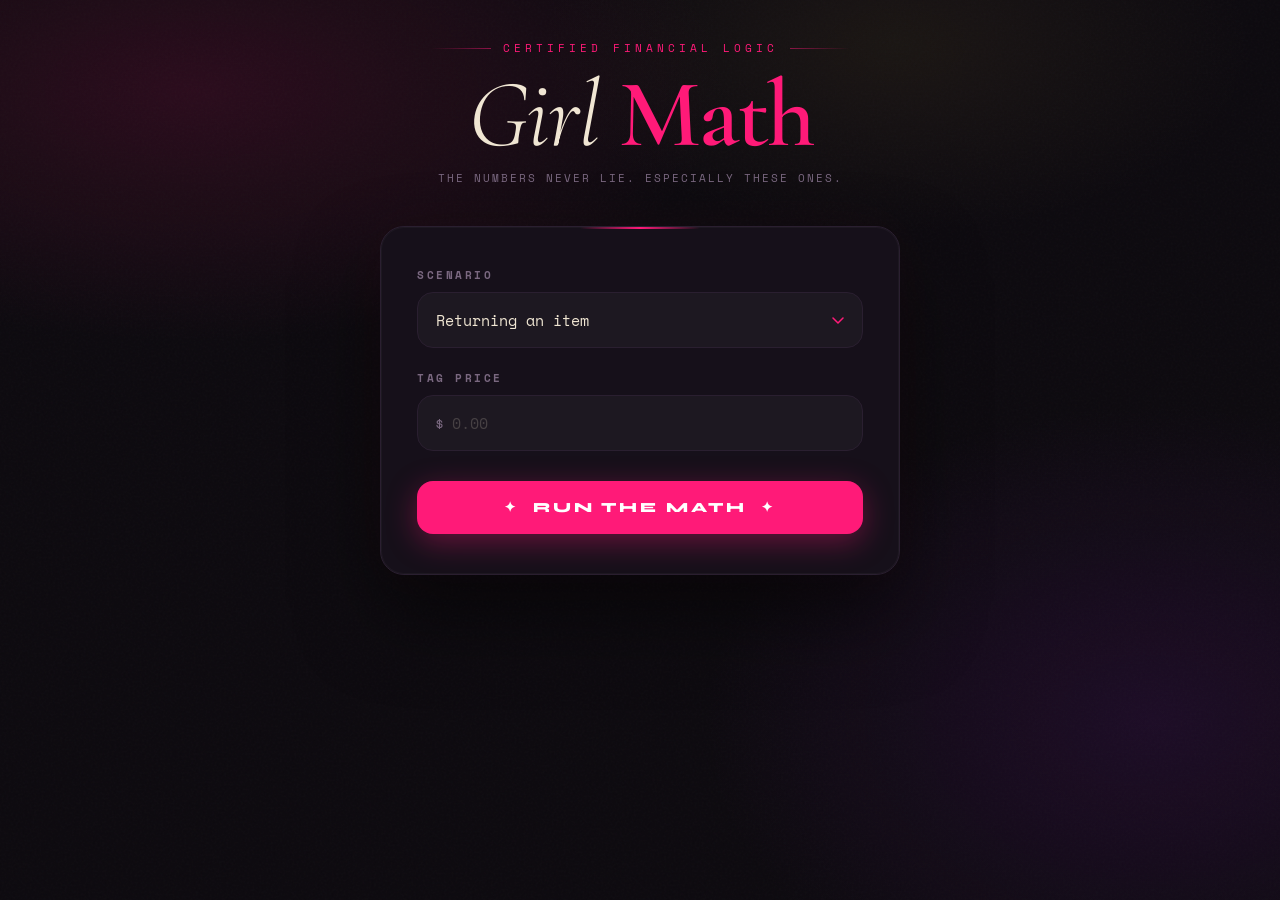
<file: index.html>
<!doctype html>
<html lang="en">
  <head>
    <meta charset="UTF-8" />
    <meta name="viewport" content="width=device-width, initial-scale=1.0" />
    <title>Girl Math™ — The Logic Is Irrefutable</title>
    <meta
      name="description"
      content="Certified financial advice. Trust the process."
    />
    <link
      rel="icon"
      href="data:image/svg+xml,<svg xmlns='http://www.w3.org/2000/svg' viewBox='0 0 100 100'><text y='.9em' font-size='90'>✦</text></svg>"
    />
    <link rel="preconnect" href="https://fonts.googleapis.com" />
    <link rel="preconnect" href="https://fonts.gstatic.com" crossorigin />
    <link
      href="https://fonts.googleapis.com/css2?family=Cormorant+Garamond:ital,wght@0,300;0,600;1,300;1,600&family=Syne:wght@400;700;800&family=Space+Mono:ital,wght@0,400;0,700;1,400&display=swap"
      rel="stylesheet"
    />
    <link rel="stylesheet" type="text/css" href="style.css" />
  </head>

  <body>
    <div class="page">
      <header class="header">
        <div class="eyebrow">Certified Financial Logic</div>
        <h1>Girl <em>Math</em></h1>
        <p class="tagline">The numbers never lie. Especially these ones.</p>
      </header>

      <div class="card">
        <div class="card-accent"></div>

        <div class="field">
          <label for="scenario">Scenario</label>
          <select id="scenario" onchange="onScenarioChange()">
            <option value="refund">Returning an item</option>
            <option value="treat">Buying a little treat</option>
            <option value="sale">It was on sale</option>
            <option value="skipped">Almost bought it, but walked away</option>
            <option value="cpw">Cost-Per-Wear analysis</option>
            <option value="ppd">Price-Per-Day (you've had it forever)</option>
            <option value="split">Splitting with friends</option>
            <option value="alt">Found it for cheaper somewhere else</option>
          </select>
        </div>

        <div class="field" id="price-field">
          <label for="price">Tag Price</label>
          <div class="input-wrap">
            <span class="input-prefix">$</span>
            <input
              type="number"
              id="price"
              placeholder="0.00"
              step="0.01"
              min="0"
            />
          </div>
        </div>

        <div class="sub-fields" id="treat-fields">
          <div class="two-col">
            <div class="field">
              <label for="payment">Funded by</label>
              <select id="payment">
                <option value="card">Debit / Credit</option>
                <option value="cash">Physical Cash</option>
                <option value="giftcard">Gift Card</option>
                <option value="venmo">Venmo / CashApp</option>
                <option value="points">Reward Points</option>
                <option value="found">Money I Found</option>
              </select>
            </div>
            <div class="field">
              <label for="shipping">Shipping ($)</label>
              <div class="input-wrap">
                <span class="input-prefix">$</span>
                <input
                  type="number"
                  id="shipping"
                  placeholder="0.00"
                  min="0"
                  step="0.01"
                />
              </div>
            </div>
          </div>
        </div>

        <div class="sub-fields" id="alt-fields">
          <div class="field">
            <label for="new-price">New deal you found</label>
            <div class="input-wrap">
              <span class="input-prefix">$</span>
              <input
                type="number"
                id="new-price"
                placeholder="0.00"
                min="0"
                step="0.01"
              />
            </div>
          </div>
        </div>

        <div class="sub-fields" id="sale-fields">
          <div class="field">
            <label for="original-price">Original (Pre-Sale) Price</label>
            <div class="input-wrap">
              <span class="input-prefix">$</span>
              <input
                type="number"
                id="original-price"
                placeholder="0.00"
                min="0"
                step="0.01"
              />
            </div>
          </div>
        </div>

        <div class="sub-fields" id="cpw-fields">
          <div class="field">
            <label for="wears">Estimated Wears</label>
            <input
              type="number"
              id="wears"
              placeholder="e.g. 30"
              min="1"
              style="padding-left: 18px"
            />
          </div>
        </div>

        <div class="sub-fields" id="ppd-fields">
          <div class="field">
            <label for="days-owned">Days You've Owned It</label>
            <input
              type="number"
              id="days-owned"
              placeholder="e.g. 365"
              min="1"
              style="padding-left: 18px"
            />
          </div>
        </div>

        <div class="sub-fields" id="split-fields">
          <div class="field">
            <label for="friends">Number of People Splitting</label>
            <input
              type="number"
              id="friends"
              placeholder="e.g. 3"
              min="2"
              style="padding-left: 18px"
            />
          </div>
        </div>

        <button class="btn" onclick="calculate()">
          ✦ &nbsp;Run the Math &nbsp;✦
        </button>

        <div class="divider" id="receipt-divider" style="display: none">
          OFFICIAL ASSESSMENT
        </div>

        <div class="receipt" id="receipt">
          <div class="receipt-inner">
            <div class="receipt-header">
              <div class="receipt-logo">Girl Math™</div>
              <div class="receipt-sub">Certified Financial Intelligence</div>
            </div>

            <div id="receipt-lines"></div>

            <hr class="receipt-separator" />

            <div class="receipt-total">
              <div class="receipt-total-label">Girl Math Cost</div>
              <div class="receipt-amount" id="receipt-amount">$0.00</div>
              <div class="verdict" id="receipt-verdict">FREE</div>
            </div>

            <div class="receipt-justification" id="receipt-just"></div>

            <div class="receipt-footer" id="receipt-footer">
              GIRL MATH IS REAL MATH<br />
              THIS IS LEGALLY BINDING<br />
              — ✦ —
            </div>
          </div>
          <div class="receipt-tail"></div>
        </div>
      </div>
    </div>
    <script src="script.js"></script>
  </body>
</html>
</file>
<file: style.css>
:root {
  --bg: #0d0a0f;
  --surface: #16101a;
  --border: #2a1f30;
  --fuchsia: #ff1a78;
  --fuchsia2: #ff6ba8;
  --gold: #c9a84c;
  --cream: #f0e6d3;
  --muted: #7a6880;
  --green: #39d98a;
  --red: #ff4d6d;
  --radius: 16px;
}

*,
*::before,
*::after {
  box-sizing: border-box;
  margin: 0;
  padding: 0;
}

body {
  font-family: "Syne", sans-serif;
  background: var(--bg);
  color: var(--cream);
  min-height: 100vh;
  display: flex;
  justify-content: center;
  align-items: flex-start;
  padding: 40px 20px 80px;
  position: relative;
  overflow-x: hidden;
}

/* ── Ambient background ── */
body::before {
  content: "";
  position: fixed;
  inset: 0;
  background:
    radial-gradient(
      ellipse 60% 40% at 15% 10%,
      rgba(255, 26, 120, 0.12) 0%,
      transparent 70%
    ),
    radial-gradient(
      ellipse 50% 50% at 90% 80%,
      rgba(100, 20, 140, 0.18) 0%,
      transparent 70%
    ),
    radial-gradient(
      ellipse 40% 30% at 70% 5%,
      rgba(201, 168, 76, 0.07) 0%,
      transparent 70%
    );
  pointer-events: none;
  z-index: 0;
}

/* Grain overlay */
body::after {
  content: "";
  position: fixed;
  inset: 0;
  background-image: url("data:image/svg+xml,%3Csvg viewBox='0 0 512 512' xmlns='http://www.w3.org/2000/svg'%3E%3Cfilter id='g'%3E%3CfeTurbulence type='fractalNoise' baseFrequency='0.75' numOctaves='4' stitchTiles='stitch'/%3E%3C/filter%3E%3Crect width='100%25' height='100%25' filter='url(%23g)' opacity='0.04'/%3E%3C/svg%3E");
  pointer-events: none;
  z-index: 0;
  opacity: 0.6;
}

.page {
  position: relative;
  z-index: 1;
  width: 100%;
  max-width: 520px;
}

/* ── Header ── */
.header {
  text-align: center;
  margin-bottom: 40px;
  opacity: 0;
  animation: riseIn 0.9s cubic-bezier(0.16, 1, 0.3, 1) 0.1s forwards;
}

.eyebrow {
  font-family: "Space Mono", monospace;
  font-size: 11px;
  letter-spacing: 4px;
  color: var(--fuchsia);
  text-transform: uppercase;
  margin-bottom: 16px;
  display: flex;
  align-items: center;
  justify-content: center;
  gap: 12px;
}
.eyebrow::before,
.eyebrow::after {
  content: "";
  flex: 1;
  height: 1px;
  background: linear-gradient(to right, transparent, var(--fuchsia));
  max-width: 60px;
  opacity: 0.5;
}
.eyebrow::after {
  background: linear-gradient(to left, transparent, var(--fuchsia));
}

h1 {
  font-family: "Cormorant Garamond", serif;
  font-size: clamp(64px, 15vw, 96px);
  font-weight: 300;
  font-style: italic;
  line-height: 0.9;
  letter-spacing: -2px;
  color: var(--cream);
  margin-bottom: 12px;
}
h1 em {
  font-style: normal;
  font-weight: 600;
  color: var(--fuchsia);
  position: relative;
}

.tagline {
  font-family: "Space Mono", monospace;
  font-size: 11px;
  color: var(--muted);
  letter-spacing: 2px;
  text-transform: uppercase;
}

/* ── Card ── */
.card {
  background: var(--surface);
  border: 1px solid var(--border);
  border-radius: 24px;
  padding: 40px 36px;
  position: relative;
  opacity: 0;
  animation: riseIn 0.9s cubic-bezier(0.16, 1, 0.3, 1) 0.3s forwards;
  box-shadow:
    0 0 0 1px rgba(255, 255, 255, 0.03) inset,
    0 40px 80px rgba(0, 0, 0, 0.5),
    0 0 60px rgba(255, 26, 120, 0.04);
}

.card-accent {
  position: absolute;
  top: 0;
  left: 50%;
  transform: translateX(-50%);
  width: 120px;
  height: 2px;
  background: linear-gradient(
    to right,
    transparent,
    var(--fuchsia),
    transparent
  );
  border-radius: 2px;
}

/* ── Form ── */
.field {
  margin-bottom: 22px;
}

label {
  display: block;
  font-size: 11px;
  font-weight: 700;
  letter-spacing: 2.5px;
  text-transform: uppercase;
  color: var(--muted);
  margin-bottom: 9px;
  font-family: "Space Mono", monospace;
}

.input-wrap {
  position: relative;
}
.input-prefix {
  position: absolute;
  left: 18px;
  top: 50%;
  transform: translateY(-50%);
  color: var(--muted);
  font-family: "Space Mono", monospace;
  font-size: 15px;
  pointer-events: none;
}

input[type="number"],
select {
  width: 100%;
  background: rgba(255, 255, 255, 0.03);
  border: 1px solid var(--border);
  border-radius: var(--radius);
  color: var(--cream);
  font-family: "Space Mono", monospace;
  font-size: 15px;
  padding: 16px 18px;
  outline: none;
  transition:
    border-color 0.2s,
    background 0.2s,
    box-shadow 0.2s;
  appearance: none;
  -webkit-appearance: none;
}
input[type="number"] {
  padding-left: 34px;
}

input::placeholder {
  color: rgba(240, 230, 211, 0.2);
}

input:focus,
select:focus {
  border-color: var(--fuchsia);
  background: rgba(255, 26, 120, 0.04);
  box-shadow: 0 0 0 3px rgba(255, 26, 120, 0.1);
}

select {
  background-image: url("data:image/svg+xml,%3Csvg width='12' height='7' viewBox='0 0 12 7' fill='none' xmlns='http://www.w3.org/2000/svg'%3E%3Cpath d='M1 1L6 6L11 1' stroke='%23ff1a78' stroke-width='1.5' stroke-linecap='round' stroke-linejoin='round'/%3E%3C/svg%3E");
  background-repeat: no-repeat;
  background-position: right 18px center;
  padding-right: 46px;
  cursor: pointer;
}

select option {
  background: #1e1525;
  color: var(--cream);
}

.sub-fields {
  display: none;
}
.sub-fields.visible {
  display: block;
  animation: fieldSlide 0.3s cubic-bezier(0.16, 1, 0.3, 1);
}

@keyframes fieldSlide {
  from {
    opacity: 0;
    transform: translateY(-8px);
  }
  to {
    opacity: 1;
    transform: translateY(0);
  }
}

.two-col {
  display: grid;
  grid-template-columns: 1fr 1fr;
  gap: 14px;
}

/* ── Button ── */
.btn {
  width: 100%;
  margin-top: 8px;
  padding: 18px;
  background: var(--fuchsia);
  color: #fff;
  border: none;
  border-radius: var(--radius);
  font-family: "Syne", sans-serif;
  font-size: 14px;
  font-weight: 800;
  letter-spacing: 3px;
  text-transform: uppercase;
  cursor: pointer;
  position: relative;
  overflow: hidden;
  transition:
    transform 0.15s,
    box-shadow 0.15s;
  box-shadow: 0 8px 30px rgba(255, 26, 120, 0.35);
}
.btn::before {
  content: "";
  position: absolute;
  inset: 0;
  background: linear-gradient(
    105deg,
    transparent 30%,
    rgba(255, 255, 255, 0.25) 50%,
    transparent 70%
  );
  transform: translateX(-100%);
  transition: transform 0.5s ease;
}
.btn:hover::before {
  transform: translateX(200%);
}
.btn:hover {
  transform: translateY(-2px);
  box-shadow: 0 14px 40px rgba(255, 26, 120, 0.45);
}
.btn:active {
  transform: translateY(1px);
  box-shadow: 0 4px 15px rgba(255, 26, 120, 0.3);
}

/* ── Divider ── */
.divider {
  display: flex;
  align-items: center;
  gap: 14px;
  margin: 32px 0;
  color: var(--muted);
  font-family: "Space Mono", monospace;
  font-size: 11px;
  letter-spacing: 2px;
}
.divider::before,
.divider::after {
  content: "";
  flex: 1;
  height: 1px;
  background: var(--border);
}

/* ── Receipt ── */
.receipt {
  display: none;
  background: #faf6ee;
  color: #1a120b;
  border-radius: 4px 4px 0 0;
  position: relative;
  overflow: visible;
  font-family: "Space Mono", monospace;
}
.receipt.visible {
  display: block;
  animation: receiptDrop 0.7s cubic-bezier(0.16, 1, 0.3, 1) forwards;
}

@keyframes receiptDrop {
  from {
    opacity: 0;
    transform: translateY(-16px) scaleY(0.95);
  }
  to {
    opacity: 1;
    transform: translateY(0) scaleY(1);
  }
}

/* Torn paper top edge */
.receipt::before {
  content: "";
  display: block;
  height: 14px;
  background: var(--surface);
  -webkit-mask-image: url("data:image/svg+xml,%3Csvg xmlns='http://www.w3.org/2000/svg' width='30' height='14'%3E%3Cpath d='M0 0 Q7.5 14 15 0 Q22.5 14 30 0 L30 14 L0 14Z' fill='black'/%3E%3C/svg%3E");
  -webkit-mask-size: 30px 14px;
  mask-image: url("data:image/svg+xml,%3Csvg xmlns='http://www.w3.org/2000/svg' width='30' height='14'%3E%3Cpath d='M0 0 Q7.5 14 15 0 Q22.5 14 30 0 L30 14 L0 14Z' fill='black'/%3E%3C/svg%3E");
  mask-size: 30px 14px;
}

/* Torn paper bottom edge */
.receipt-tail {
  height: 14px;
  background: var(--surface);
  -webkit-mask-image: url("data:image/svg+xml,%3Csvg xmlns='http://www.w3.org/2000/svg' width='30' height='14'%3E%3Cpath d='M0 14 Q7.5 0 15 14 Q22.5 0 30 14 L30 0 L0 0Z' fill='white'/%3E%3C/svg%3E");
  -webkit-mask-size: 30px 14px;
  -webkit-mask-composite: xor;

  mask-image: url("data:image/svg+xml,%3Csvg xmlns='http://www.w3.org/2000/svg' width='30' height='14'%3E%3Cpath d='M0 14 Q7.5 0 15 14 Q22.5 0 30 14 L30 0 L0 0Z' fill='white'/%3E%3C/svg%3E");
  mask-size: 30px 14px;
  mask-composite: exclude;
}

.receipt-inner {
  padding: 20px 28px 28px;
}

.receipt-header {
  text-align: center;
  padding-bottom: 16px;
  border-bottom: 1px dashed #c0b08a;
  margin-bottom: 16px;
}
.receipt-logo {
  font-family: "Cormorant Garamond", serif;
  font-style: italic;
  font-weight: 600;
  font-size: 22px;
  color: #1a120b;
  letter-spacing: -0.5px;
}
.receipt-sub {
  font-size: 9px;
  letter-spacing: 2px;
  color: #8a7560;
  text-transform: uppercase;
  margin-top: 2px;
}

.receipt-line {
  display: flex;
  justify-content: space-between;
  align-items: baseline;
  font-size: 11px;
  color: #5a4a35;
  margin-bottom: 7px;
  letter-spacing: 0.5px;
}
.receipt-line .val {
  font-weight: 700;
  color: #1a120b;
}

.receipt-separator {
  border: none;
  border-top: 1px dashed #c0b08a;
  margin: 14px 0;
}

.receipt-total {
  text-align: center;
  padding-top: 6px;
}
.receipt-total-label {
  font-size: 10px;
  letter-spacing: 3px;
  text-transform: uppercase;
  color: #8a7560;
  margin-bottom: 6px;
}
.receipt-amount {
  font-family: "Cormorant Garamond", serif;
  font-size: 58px;
  font-weight: 600;
  font-style: italic;
  line-height: 1;
  color: #1a120b;
  margin-bottom: 4px;
}
.receipt-amount.is-profit {
  color: #1a6e45;
}
.receipt-amount.is-free {
  color: #1a120b;
}
.receipt-amount.is-loss {
  color: #8b1a2a;
}

.verdict {
  font-size: 10px;
  letter-spacing: 2px;
  text-transform: uppercase;
  font-weight: 700;
  margin-bottom: 14px;
}
.verdict.is-profit {
  color: #1a6e45;
}
.verdict.is-free {
  color: #8a7560;
}
.verdict.is-loss {
  color: #8b1a2a;
}

.receipt-justification {
  font-family: "Cormorant Garamond", serif;
  font-style: italic;
  font-size: 15px;
  color: #3a2c1e;
  line-height: 1.6;
  text-align: center;
  padding: 14px 8px 0;
  border-top: 1px dashed #c0b08a;
}

.receipt-footer {
  text-align: center;
  margin-top: 18px;
  padding-top: 14px;
  border-top: 1px dashed #c0b08a;
  font-size: 9px;
  letter-spacing: 1.5px;
  color: #b0a080;
  text-transform: uppercase;
  line-height: 1.8;
}

/* ── Typewriter cursor ── */
.tw-cursor {
  display: inline-block;
  width: 2px;
  height: 1em;
  background: #3a2c1e;
  margin-left: 2px;
  vertical-align: text-bottom;
  animation: blink 0.7s step-end infinite;
}
@keyframes blink {
  0%,
  100% {
    opacity: 1;
  }
  50% {
    opacity: 0;
  }
}

/* ── Keyframes ── */
@keyframes riseIn {
  from {
    opacity: 0;
    transform: translateY(24px);
  }
  to {
    opacity: 1;
    transform: translateY(0);
  }
}

/* ── Floating confetti ── */
.confetti-piece {
  position: fixed;
  top: -10px;
  width: 8px;
  height: 8px;
  border-radius: 1px;
  pointer-events: none;
  z-index: 999;
  animation: confettiFall linear forwards;
}
@keyframes confettiFall {
  0% {
    transform: translateY(0) rotate(0deg);
    opacity: 1;
  }
  100% {
    transform: translateY(110vh) rotate(720deg);
    opacity: 0;
  }
}

/* ── Scrollbar ── */
::-webkit-scrollbar {
  width: 4px;
}
::-webkit-scrollbar-track {
  background: var(--bg);
}
::-webkit-scrollbar-thumb {
  background: var(--border);
  border-radius: 4px;
}

/* ── Responsive ── */
@media (max-width: 460px) {
  .card {
    padding: 28px 22px;
  }
  .two-col {
    grid-template-columns: 1fr;
  }
}
</file>
<file: static/style.css>
:root {
  --bg: #0d0a0f;
  --surface: #16101a;
  --border: #2a1f30;
  --fuchsia: #ff1a78;
  --fuchsia2: #ff6ba8;
  --gold: #c9a84c;
  --cream: #f0e6d3;
  --muted: #7a6880;
  --green: #39d98a;
  --red: #ff4d6d;
  --radius: 16px;
}

*,
*::before,
*::after {
  box-sizing: border-box;
  margin: 0;
  padding: 0;
}

body {
  font-family: "Syne", sans-serif;
  background: var(--bg);
  color: var(--cream);
  min-height: 100vh;
  display: flex;
  justify-content: center;
  align-items: flex-start;
  padding: 40px 20px 80px;
  position: relative;
  overflow-x: hidden;
}

/* ── Ambient background ── */
body::before {
  content: "";
  position: fixed;
  inset: 0;
  background:
    radial-gradient(
      ellipse 60% 40% at 15% 10%,
      rgba(255, 26, 120, 0.12) 0%,
      transparent 70%
    ),
    radial-gradient(
      ellipse 50% 50% at 90% 80%,
      rgba(100, 20, 140, 0.18) 0%,
      transparent 70%
    ),
    radial-gradient(
      ellipse 40% 30% at 70% 5%,
      rgba(201, 168, 76, 0.07) 0%,
      transparent 70%
    );
  pointer-events: none;
  z-index: 0;
}

/* Grain overlay */
body::after {
  content: "";
  position: fixed;
  inset: 0;
  background-image: url("data:image/svg+xml,%3Csvg viewBox='0 0 512 512' xmlns='http://www.w3.org/2000/svg'%3E%3Cfilter id='g'%3E%3CfeTurbulence type='fractalNoise' baseFrequency='0.75' numOctaves='4' stitchTiles='stitch'/%3E%3C/filter%3E%3Crect width='100%25' height='100%25' filter='url(%23g)' opacity='0.04'/%3E%3C/svg%3E");
  pointer-events: none;
  z-index: 0;
  opacity: 0.6;
}

.page {
  position: relative;
  z-index: 1;
  width: 100%;
  max-width: 520px;
}

/* ── Header ── */
.header {
  text-align: center;
  margin-bottom: 40px;
  opacity: 0;
  animation: riseIn 0.9s cubic-bezier(0.16, 1, 0.3, 1) 0.1s forwards;
}

.eyebrow {
  font-family: "Space Mono", monospace;
  font-size: 11px;
  letter-spacing: 4px;
  color: var(--fuchsia);
  text-transform: uppercase;
  margin-bottom: 16px;
  display: flex;
  align-items: center;
  justify-content: center;
  gap: 12px;
}
.eyebrow::before,
.eyebrow::after {
  content: "";
  flex: 1;
  height: 1px;
  background: linear-gradient(to right, transparent, var(--fuchsia));
  max-width: 60px;
  opacity: 0.5;
}
.eyebrow::after {
  background: linear-gradient(to left, transparent, var(--fuchsia));
}

h1 {
  font-family: "Cormorant Garamond", serif;
  font-size: clamp(64px, 15vw, 96px);
  font-weight: 300;
  font-style: italic;
  line-height: 0.9;
  letter-spacing: -2px;
  color: var(--cream);
  margin-bottom: 12px;
}
h1 em {
  font-style: normal;
  font-weight: 600;
  color: var(--fuchsia);
  position: relative;
}

.tagline {
  font-family: "Space Mono", monospace;
  font-size: 11px;
  color: var(--muted);
  letter-spacing: 2px;
  text-transform: uppercase;
}

/* ── Card ── */
.card {
  background: var(--surface);
  border: 1px solid var(--border);
  border-radius: 24px;
  padding: 40px 36px;
  position: relative;
  opacity: 0;
  animation: riseIn 0.9s cubic-bezier(0.16, 1, 0.3, 1) 0.3s forwards;
  box-shadow:
    0 0 0 1px rgba(255, 255, 255, 0.03) inset,
    0 40px 80px rgba(0, 0, 0, 0.5),
    0 0 60px rgba(255, 26, 120, 0.04);
}

.card-accent {
  position: absolute;
  top: 0;
  left: 50%;
  transform: translateX(-50%);
  width: 120px;
  height: 2px;
  background: linear-gradient(
    to right,
    transparent,
    var(--fuchsia),
    transparent
  );
  border-radius: 2px;
}

/* ── Form ── */
.field {
  margin-bottom: 22px;
}

label {
  display: block;
  font-size: 11px;
  font-weight: 700;
  letter-spacing: 2.5px;
  text-transform: uppercase;
  color: var(--muted);
  margin-bottom: 9px;
  font-family: "Space Mono", monospace;
}

.input-wrap {
  position: relative;
}
.input-prefix {
  position: absolute;
  left: 18px;
  top: 50%;
  transform: translateY(-50%);
  color: var(--muted);
  font-family: "Space Mono", monospace;
  font-size: 15px;
  pointer-events: none;
}

input[type="number"],
select {
  width: 100%;
  background: rgba(255, 255, 255, 0.03);
  border: 1px solid var(--border);
  border-radius: var(--radius);
  color: var(--cream);
  font-family: "Space Mono", monospace;
  font-size: 15px;
  padding: 16px 18px;
  outline: none;
  transition:
    border-color 0.2s,
    background 0.2s,
    box-shadow 0.2s;
  appearance: none;
  -webkit-appearance: none;
}
input[type="number"] {
  padding-left: 34px;
}

input::placeholder {
  color: rgba(240, 230, 211, 0.2);
}

input:focus,
select:focus {
  border-color: var(--fuchsia);
  background: rgba(255, 26, 120, 0.04);
  box-shadow: 0 0 0 3px rgba(255, 26, 120, 0.1);
}

select {
  background-image: url("data:image/svg+xml,%3Csvg width='12' height='7' viewBox='0 0 12 7' fill='none' xmlns='http://www.w3.org/2000/svg'%3E%3Cpath d='M1 1L6 6L11 1' stroke='%23ff1a78' stroke-width='1.5' stroke-linecap='round' stroke-linejoin='round'/%3E%3C/svg%3E");
  background-repeat: no-repeat;
  background-position: right 18px center;
  padding-right: 46px;
  cursor: pointer;
}

select option {
  background: #1e1525;
  color: var(--cream);
}

.sub-fields {
  display: none;
}
.sub-fields.visible {
  display: block;
  animation: fieldSlide 0.3s cubic-bezier(0.16, 1, 0.3, 1);
}

@keyframes fieldSlide {
  from {
    opacity: 0;
    transform: translateY(-8px);
  }
  to {
    opacity: 1;
    transform: translateY(0);
  }
}

.two-col {
  display: grid;
  grid-template-columns: 1fr 1fr;
  gap: 14px;
}

/* ── Button ── */
.btn {
  width: 100%;
  margin-top: 8px;
  padding: 18px;
  background: var(--fuchsia);
  color: #fff;
  border: none;
  border-radius: var(--radius);
  font-family: "Syne", sans-serif;
  font-size: 14px;
  font-weight: 800;
  letter-spacing: 3px;
  text-transform: uppercase;
  cursor: pointer;
  position: relative;
  overflow: hidden;
  transition:
    transform 0.15s,
    box-shadow 0.15s;
  box-shadow: 0 8px 30px rgba(255, 26, 120, 0.35);
}
.btn::before {
  content: "";
  position: absolute;
  inset: 0;
  background: linear-gradient(
    105deg,
    transparent 30%,
    rgba(255, 255, 255, 0.25) 50%,
    transparent 70%
  );
  transform: translateX(-100%);
  transition: transform 0.5s ease;
}
.btn:hover::before {
  transform: translateX(200%);
}
.btn:hover {
  transform: translateY(-2px);
  box-shadow: 0 14px 40px rgba(255, 26, 120, 0.45);
}
.btn:active {
  transform: translateY(1px);
  box-shadow: 0 4px 15px rgba(255, 26, 120, 0.3);
}

/* ── Divider ── */
.divider {
  display: flex;
  align-items: center;
  gap: 14px;
  margin: 32px 0;
  color: var(--muted);
  font-family: "Space Mono", monospace;
  font-size: 11px;
  letter-spacing: 2px;
}
.divider::before,
.divider::after {
  content: "";
  flex: 1;
  height: 1px;
  background: var(--border);
}

/* ── Receipt ── */
.receipt {
  display: none;
  background: #faf6ee;
  color: #1a120b;
  border-radius: 4px 4px 0 0;
  position: relative;
  overflow: visible;
  font-family: "Space Mono", monospace;
}
.receipt.visible {
  display: block;
  animation: receiptDrop 0.7s cubic-bezier(0.16, 1, 0.3, 1) forwards;
}

@keyframes receiptDrop {
  from {
    opacity: 0;
    transform: translateY(-16px) scaleY(0.95);
  }
  to {
    opacity: 1;
    transform: translateY(0) scaleY(1);
  }
}

/* Torn paper top edge */
.receipt::before {
  content: "";
  display: block;
  height: 14px;
  background: var(--surface);
  -webkit-mask-image: url("data:image/svg+xml,%3Csvg xmlns='http://www.w3.org/2000/svg' width='30' height='14'%3E%3Cpath d='M0 0 Q7.5 14 15 0 Q22.5 14 30 0 L30 14 L0 14Z' fill='black'/%3E%3C/svg%3E");
  -webkit-mask-size: 30px 14px;
  mask-image: url("data:image/svg+xml,%3Csvg xmlns='http://www.w3.org/2000/svg' width='30' height='14'%3E%3Cpath d='M0 0 Q7.5 14 15 0 Q22.5 14 30 0 L30 14 L0 14Z' fill='black'/%3E%3C/svg%3E");
  mask-size: 30px 14px;
}

/* Torn paper bottom edge */
.receipt-tail {
  height: 14px;
  background: var(--surface);
  -webkit-mask-image: url("data:image/svg+xml,%3Csvg xmlns='http://www.w3.org/2000/svg' width='30' height='14'%3E%3Cpath d='M0 14 Q7.5 0 15 14 Q22.5 0 30 14 L30 0 L0 0Z' fill='white'/%3E%3C/svg%3E");
  -webkit-mask-size: 30px 14px;
  -webkit-mask-composite: xor;

  mask-image: url("data:image/svg+xml,%3Csvg xmlns='http://www.w3.org/2000/svg' width='30' height='14'%3E%3Cpath d='M0 14 Q7.5 0 15 14 Q22.5 0 30 14 L30 0 L0 0Z' fill='white'/%3E%3C/svg%3E");
  mask-size: 30px 14px;
  mask-composite: exclude;
}

.receipt-inner {
  padding: 20px 28px 28px;
}

.receipt-header {
  text-align: center;
  padding-bottom: 16px;
  border-bottom: 1px dashed #c0b08a;
  margin-bottom: 16px;
}
.receipt-logo {
  font-family: "Cormorant Garamond", serif;
  font-style: italic;
  font-weight: 600;
  font-size: 22px;
  color: #1a120b;
  letter-spacing: -0.5px;
}
.receipt-sub {
  font-size: 9px;
  letter-spacing: 2px;
  color: #8a7560;
  text-transform: uppercase;
  margin-top: 2px;
}

.receipt-line {
  display: flex;
  justify-content: space-between;
  align-items: baseline;
  font-size: 11px;
  color: #5a4a35;
  margin-bottom: 7px;
  letter-spacing: 0.5px;
}
.receipt-line .val {
  font-weight: 700;
  color: #1a120b;
}

.receipt-separator {
  border: none;
  border-top: 1px dashed #c0b08a;
  margin: 14px 0;
}

.receipt-total {
  text-align: center;
  padding-top: 6px;
}
.receipt-total-label {
  font-size: 10px;
  letter-spacing: 3px;
  text-transform: uppercase;
  color: #8a7560;
  margin-bottom: 6px;
}
.receipt-amount {
  font-family: "Cormorant Garamond", serif;
  font-size: 58px;
  font-weight: 600;
  font-style: italic;
  line-height: 1;
  color: #1a120b;
  margin-bottom: 4px;
}
.receipt-amount.is-profit {
  color: #1a6e45;
}
.receipt-amount.is-free {
  color: #1a120b;
}
.receipt-amount.is-loss {
  color: #8b1a2a;
}

.verdict {
  font-size: 10px;
  letter-spacing: 2px;
  text-transform: uppercase;
  font-weight: 700;
  margin-bottom: 14px;
}
.verdict.is-profit {
  color: #1a6e45;
}
.verdict.is-free {
  color: #8a7560;
}
.verdict.is-loss {
  color: #8b1a2a;
}

.receipt-justification {
  font-family: "Cormorant Garamond", serif;
  font-style: italic;
  font-size: 15px;
  color: #3a2c1e;
  line-height: 1.6;
  text-align: center;
  padding: 14px 8px 0;
  border-top: 1px dashed #c0b08a;
}

.receipt-footer {
  text-align: center;
  margin-top: 18px;
  padding-top: 14px;
  border-top: 1px dashed #c0b08a;
  font-size: 9px;
  letter-spacing: 1.5px;
  color: #b0a080;
  text-transform: uppercase;
  line-height: 1.8;
}

.embed-link {
  display: block;
  font-size: 10px;
  letter-spacing: 1px;
  text-transform: none;
  margin-top: 4px;
}
.embed-link a {
  color: #c9a84c;
  text-decoration: none;
}
.embed-link a:hover {
  text-decoration: underline;
}

/* ── Typewriter cursor ── */
.tw-cursor {
  display: inline-block;
  width: 2px;
  height: 1em;
  background: #3a2c1e;
  margin-left: 2px;
  vertical-align: text-bottom;
  animation: blink 0.7s step-end infinite;
}
@keyframes blink {
  0%,
  100% {
    opacity: 1;
  }
  50% {
    opacity: 0;
  }
}

/* ── Keyframes ── */
@keyframes riseIn {
  from {
    opacity: 0;
    transform: translateY(24px);
  }
  to {
    opacity: 1;
    transform: translateY(0);
  }
}

/* ── Floating confetti ── */
.confetti-piece {
  position: fixed;
  top: -10px;
  width: 8px;
  height: 8px;
  border-radius: 1px;
  pointer-events: none;
  z-index: 999;
  animation: confettiFall linear forwards;
}
@keyframes confettiFall {
  0% {
    transform: translateY(0) rotate(0deg);
    opacity: 1;
  }
  100% {
    transform: translateY(110vh) rotate(720deg);
    opacity: 0;
  }
}

/* ── Scrollbar ── */
::-webkit-scrollbar {
  width: 4px;
}
::-webkit-scrollbar-track {
  background: var(--bg);
}
::-webkit-scrollbar-thumb {
  background: var(--border);
  border-radius: 4px;
}

/* ── Responsive ── */
@media (max-width: 460px) {
  .card {
    padding: 28px 22px;
  }
  .two-col {
    grid-template-columns: 1fr;
  }
}
</file>
